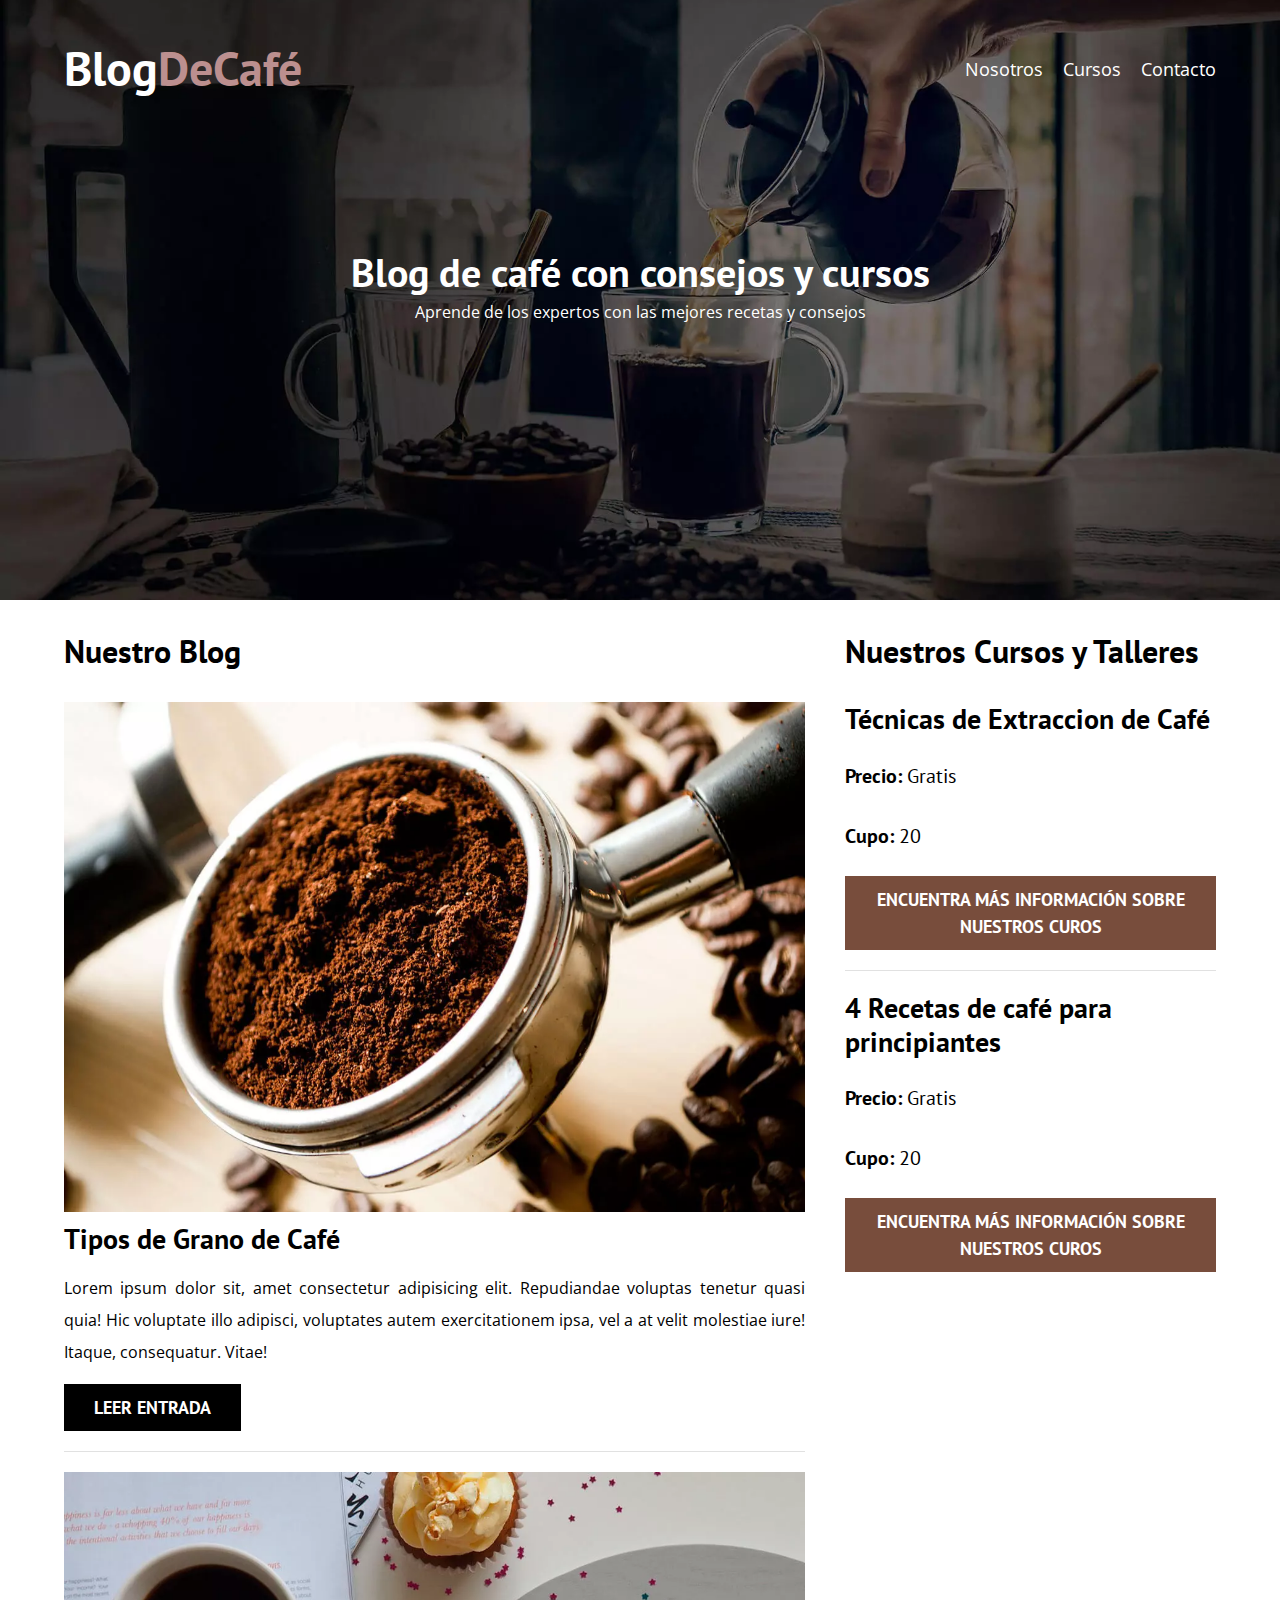
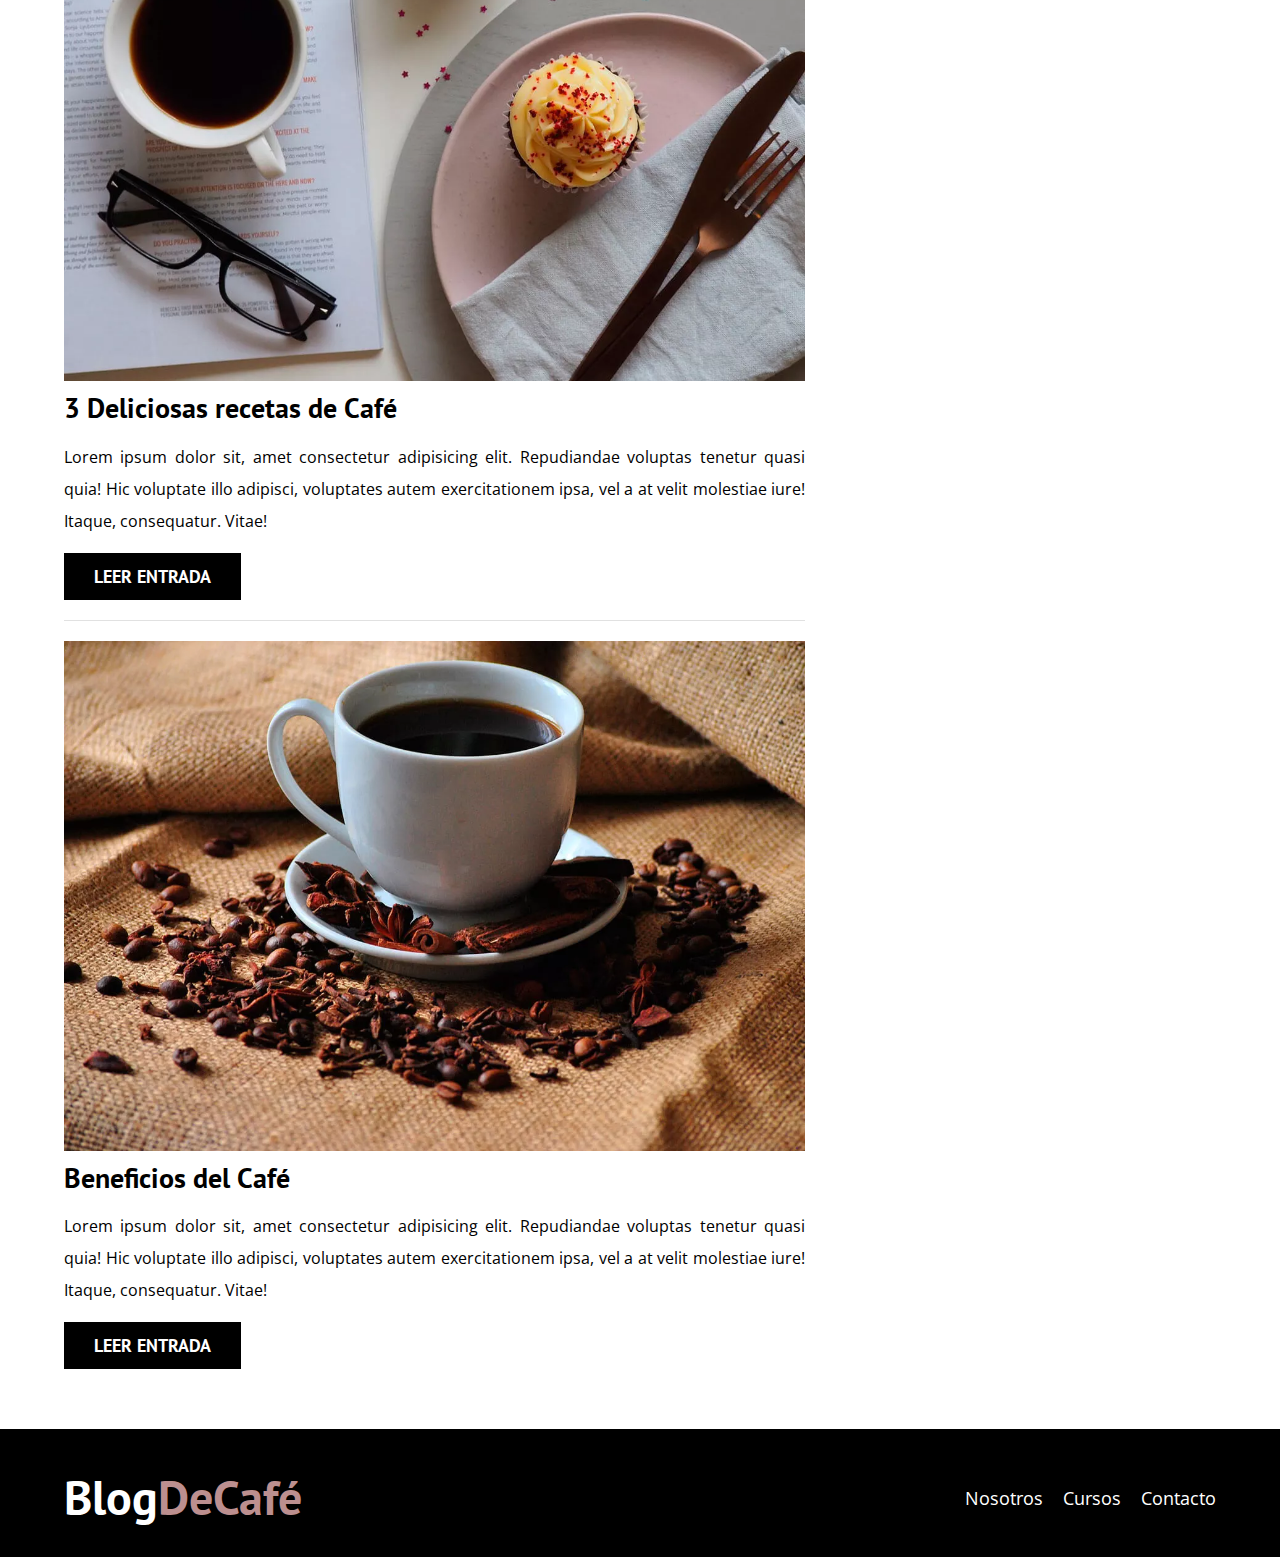
<file: index.html>
<!DOCTYPE html>
<html lang="en">
<head>
    <meta charset="UTF-8">
    <meta http-equiv="X-UA-Compatible" content="IE=edge">
    <meta name="viewport" content="width=device-width, initial-scale=1.0">
    <title>Blog de Café</title>
    <meta name="description" content="Página web sobre un blog de café">
    <!-- Prefeth, carga la siguiente pagina que podria entrar el usuario (se recomienda que solo sea una pagina sino pierde el sentido) -->
    <link rel="prefetch" href="nosotros.html" as="document">
    <!-- Normalize CSS -->
    <link rel="preload" href="css/normalize.css" as="style">
    <link rel="stylesheet" href="css/normalize.css">
    <!-- Fuentes: Open Sans y PT Sans -->
    <link rel="preconnect" href="https://fonts.googleapis.com">
    <link rel="preconnect" href="https://fonts.gstatic.com" crossorigin>
    <!-- <link rel="preload" href="https://fonts.googleapis.com/css2?family=Open+Sans&family=PT+Sans:wght@400;700&display=swap" crossorigin="crossorigin" as="font"> -->
    <link href="https://fonts.googleapis.com/css2?family=Open+Sans&family=PT+Sans:wght@400;700&display=swap" rel="stylesheet">
    <!-- CSS -->
    <link rel="preload" href="css/styles.css" as="style">
    <link rel="stylesheet" href="css/styles.css">
    <!-- Cargar una imagen rapido -->
    <!-- <link rel="preload" href="img/blog1.jpg" as="image"> -->
</head>
<body>

    <header class="header">
        <div class="contenedor">
            <div class="barra">
                <a href="index.html" class="logo">
                    <h1 class="logo__nombre centrar-texto no-margin">Blog<span>DeCafé</span></h1>
                </a>
                <nav class="navegacion">
                    <a href="nosotros.html" class="navegacion__enlace">Nosotros</a>
                    <a href="cursos.html" class="navegacion__enlace">Cursos</a>
                    <a href="contacto.html" class="navegacion__enlace">Contacto</a>
                </nav>
            </div>
        </div>
        <div class="header__texto">
            <h2 class="no-margin">Blog de café con consejos y cursos</h2>
            <p class="no-margin">Aprende de los expertos con las mejores recetas y consejos</p>
        </div>
    </header>

    <div class="contenedor contenido-principal">
        <main class="blog">
            <h3>Nuestro Blog</h3>
            <article class="entrada">
                <div class="entrada__imagen">
                    <!-- Usamos Picture para tener un respaldo de la imagenes ya que le damos preferencia al formato
                    .webp ya que es menos pesado aunque algunos navegadores no lo soportan -->
                    <picture>
                        <source loading="lazy" srcset="img/blog1.webp" type="image/webp">
                        <img src="img/blog1.jpg" alt="imagen blog" loading="lazy">
                    </picture>
                </div>
                <div class="entrada__contenido">
                    <h4 class="no-margin">Tipos de Grano de Café</h4>
                    <p>Lorem ipsum dolor sit, amet consectetur adipisicing elit. Repudiandae voluptas tenetur quasi quia! Hic voluptate illo adipisci, voluptates autem exercitationem ipsa, vel a at velit molestiae iure! Itaque, consequatur. Vitae!</p>
                    <a href="entrada.html" class="boton boton--primario">Leer Entrada</a>
                </div>
            </article>
            <article class="entrada">
                <div class="entrada__imagen">
                    <picture>
                        <source loading="lazy" srcset="img/blog2.webp" type="image/webp">
                        <img src="img/blog2.jpg" alt="imagen blog" loading="lazy">
                    </picture>
                </div>
                <div class="entrada__contenido">
                    <h4 class="no-margin">3 Deliciosas recetas de Café</h4>
                    <p>Lorem ipsum dolor sit, amet consectetur adipisicing elit. Repudiandae voluptas tenetur quasi quia! Hic voluptate illo adipisci, voluptates autem exercitationem ipsa, vel a at velit molestiae iure! Itaque, consequatur. Vitae!</p>
                    <a href="entrada.html" class="boton boton--primario">Leer Entrada</a>
                </div>
            </article>
            <article class="entrada">
                <div class="entrada__imagen">
                    <picture>
                        <source loading="lazy" srcset="img/blog3.webp" type="image/webp">
                        <img src="img/blog3.jpg" alt="imagen blog" loading="lazy">
                    </picture>
                </div>
                <div class="entrada__contenido">
                    <h4 class="no-margin">Beneficios del Café</h4>
                    <p>Lorem ipsum dolor sit, amet consectetur adipisicing elit. Repudiandae voluptas tenetur quasi quia! Hic voluptate illo adipisci, voluptates autem exercitationem ipsa, vel a at velit molestiae iure! Itaque, consequatur. Vitae!</p>
                    <a href="entrada.html" class="boton boton--primario">Leer Entrada</a>
                </div>
            </article>
        </main>
        <aside class="sidebar">
            <h3>Nuestros Cursos y Talleres</h3>
            <ul class="cursos no-padding">
                <li class="widget-cursos">
                    <h4 class="no-margin">Técnicas de Extraccion de Café</h4>
                    <p class="widget-curso__label">Precio:
                        <span class="widget-curso__info">Gratis</span>
                    </p>
                    <p class="widget-curso__label">Cupo:
                        <span class="widget-curso__info">20</span>
                    </p>
                    <a href="entrada.html" class="boton boton--secundario">Encuentra más información sobre nuestros curos</a>
                </li>
                <li class="widget-cursos">
                    <h4 class="no-margin">4 Recetas de café para principiantes</h4>
                    <p class="widget-curso__label">Precio:
                        <span class="widget-curso__info">Gratis</span>
                    </p>
                    <p class="widget-curso__label">Cupo:
                        <span class="widget-curso__info">20</span>
                    </p>
                    <a href="entrada.html" class="boton boton--secundario">Encuentra más información sobre nuestros curos</a>
                </li>
            </ul>
        </aside>
    </div>

    <footer class="footer">
        <div class="contenedor">
            <div class="barra">
                <a href="index.html" class="logo">
                    <h1 class="logo__nombre no-margin centrar-texto">Blog<span>DeCafé</span></h1>
                </a>
                <nav class="navegacion">
                    <a href="nosotros.html" class="navegacion__enlace">Nosotros</a>
                    <a href="cursos.html" class="navegacion__enlace">Cursos</a>
                    <a href="contacto.html" class="navegacion__enlace">Contacto</a>
                </nav>
            </div>
        </div>
    </footer>

    <script src="js/modernizr.js"></script>

</body>
</html>
</file>
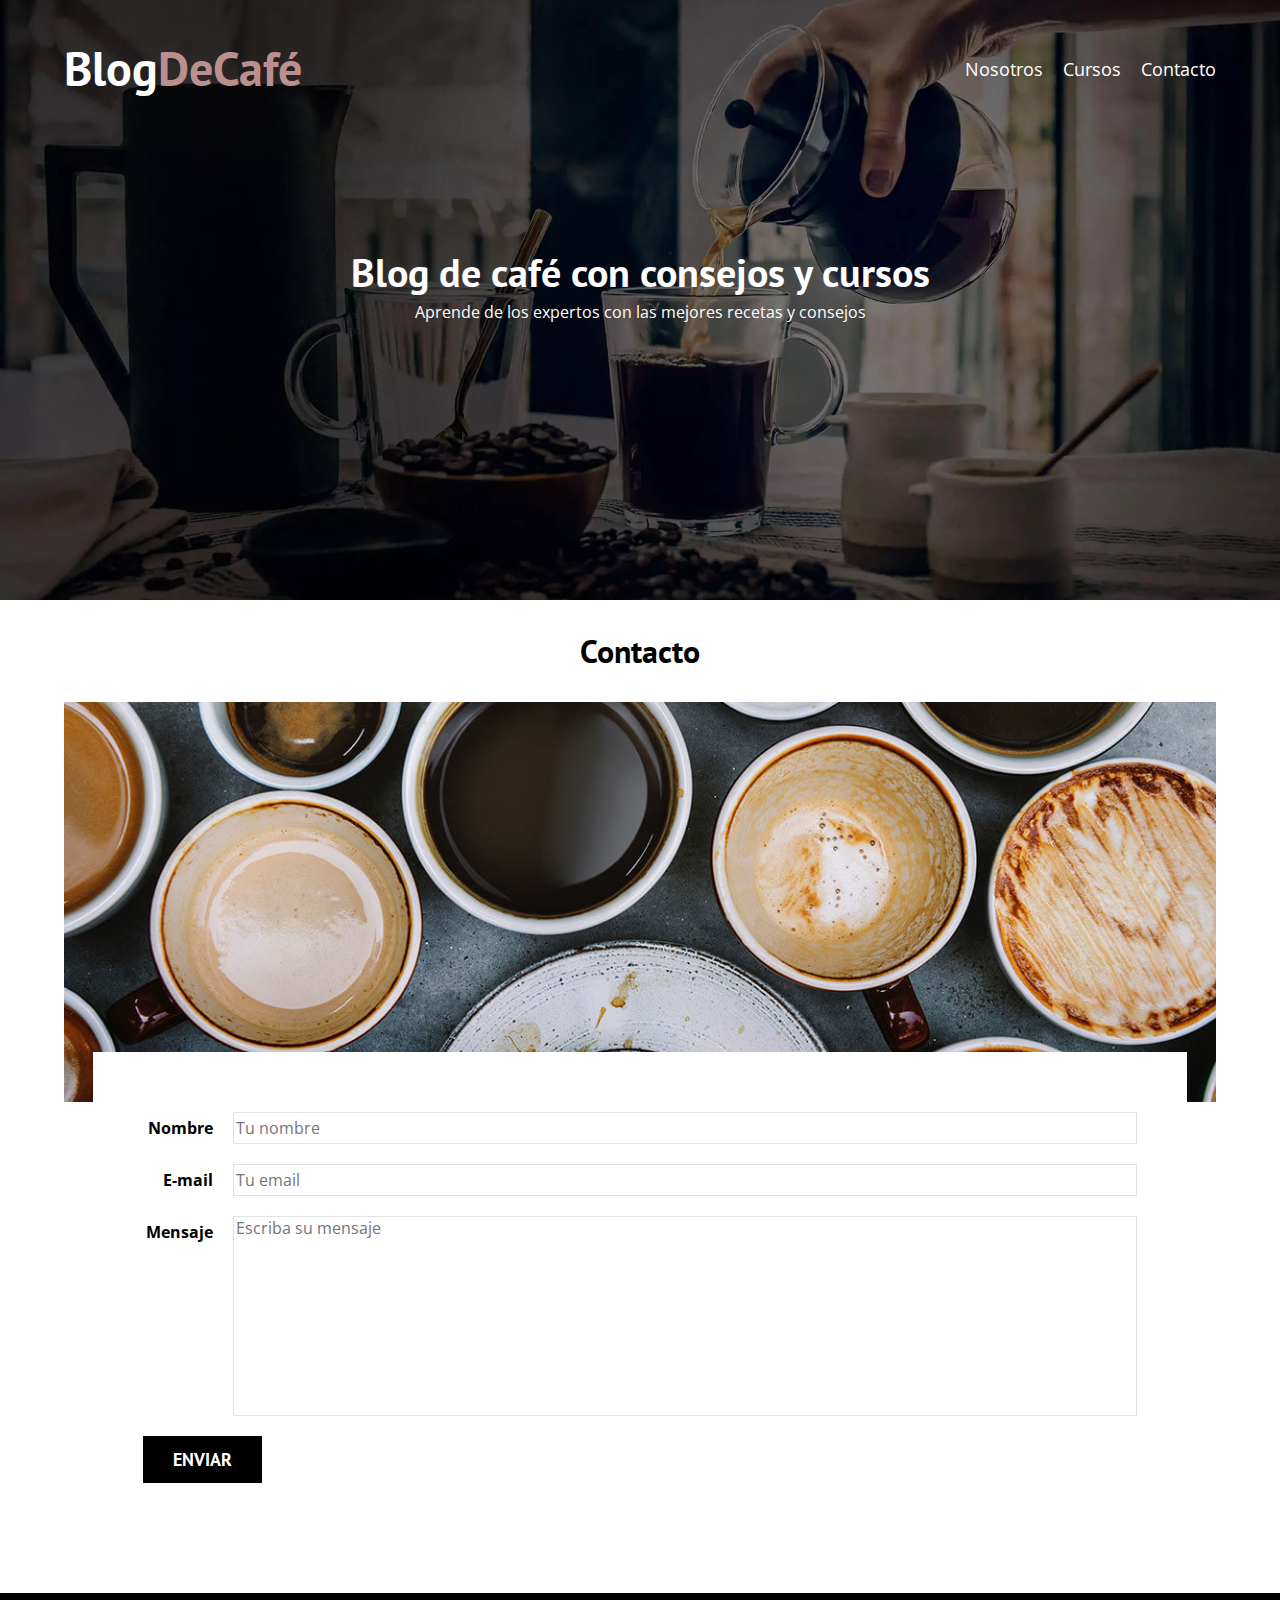
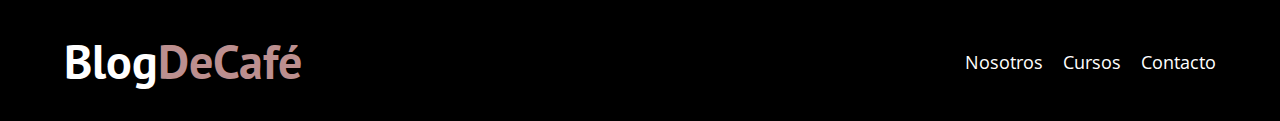
<file: contacto.html>
<!DOCTYPE html>
<html lang="en">
<head>
    <meta charset="UTF-8">
    <meta http-equiv="X-UA-Compatible" content="IE=edge">
    <meta name="viewport" content="width=device-width, initial-scale=1.0">
    <title>Nosotros</title>
    <meta name="description" content="Página web sobre un blog de café">
    <!-- Normalize CSS -->
    <link rel="preload" href="css/normalize.css" as="style">
    <link rel="stylesheet" href="css/normalize.css">
    <!-- Fuentes: Open Sans y PT Sans -->
    <link rel="preconnect" href="https://fonts.googleapis.com">
    <link rel="preconnect" href="https://fonts.gstatic.com" crossorigin>
    <link href="https://fonts.googleapis.com/css2?family=Open+Sans&family=PT+Sans:wght@400;700&display=swap" rel="stylesheet">
    <!-- CSS -->
    <link rel="preload" href="css/styles.css" as="style">
    <link rel="stylesheet" href="css/styles.css">
</head>
<body>
    <header class="header">
        <div class="contenedor">
            <div class="barra">
                <a href="index.html" class="logo">
                    <h1 class="logo__nombre no-margin centrar-texto">Blog<span>DeCafé</span></h1>
                </a>
                <nav class="navegacion">
                    <a href="nosotros.html" class="navegacion__enlace">Nosotros</a>
                    <a href="cursos.html" class="navegacion__enlace">Cursos</a>
                    <a href="contacto.html" class="navegacion__enlace">Contacto</a>
                </nav>
            </div>
        </div>
        <div class="header__texto">
            <h2 class="no-margin">Blog de café con consejos y cursos</h2>
            <p class="no-margin">Aprende de los expertos con las mejores recetas y consejos</p>
        </div>
    </header>

    <!-- el for (label) se enlaza con el id (input) -->
    <main class="contenedor">
        <h3 class="centrar-texto">Contacto</h3>
        <div class="conacto-bg"></div>
        <form class="formulario">
            <div class="campo">
                <label class="campo__label" for="nombre">Nombre</label><br>
                <input type="text" id="nombre" class="campo__field" placeholder="Tu nombre" required>
            </div>
            <div class="campo">
                <label class="campo__label" for="email">E-mail</label><br>
                <input type="email" id="email" class="campo__field" placeholder="Tu email" required>
            </div>
            <div class="campo">
                <label class="campo__label" for="mensaje">Mensaje</label><br>
                <textarea id="mensaje" class="campo__field campo__field--textarea" placeholder="Escriba su mensaje" required></textarea>
            </div>
            <div class="campo boton--centrar">
                <input type="submit" value="Enviar" class="boton boton--primario">
            </div>
        </form>
    </main>

    <footer class="footer">
        <div class="contenedor">
            <div class="barra">
                <a href="index.html" class="logo">
                    <h1 class="logo__nombre no-margin centrar-texto">Blog<span>DeCafé</span></h1>
                </a>
                <nav class="navegacion">
                    <a href="nosotros.html" class="navegacion__enlace">Nosotros</a>
                    <a href="cursos.html" class="navegacion__enlace">Cursos</a>
                    <a href="contacto.html" class="navegacion__enlace">Contacto</a>
                </nav>
            </div>
        </div>
    </footer>

    <script src="js/modernizr.js"></script>

</body>
</html>
</file>
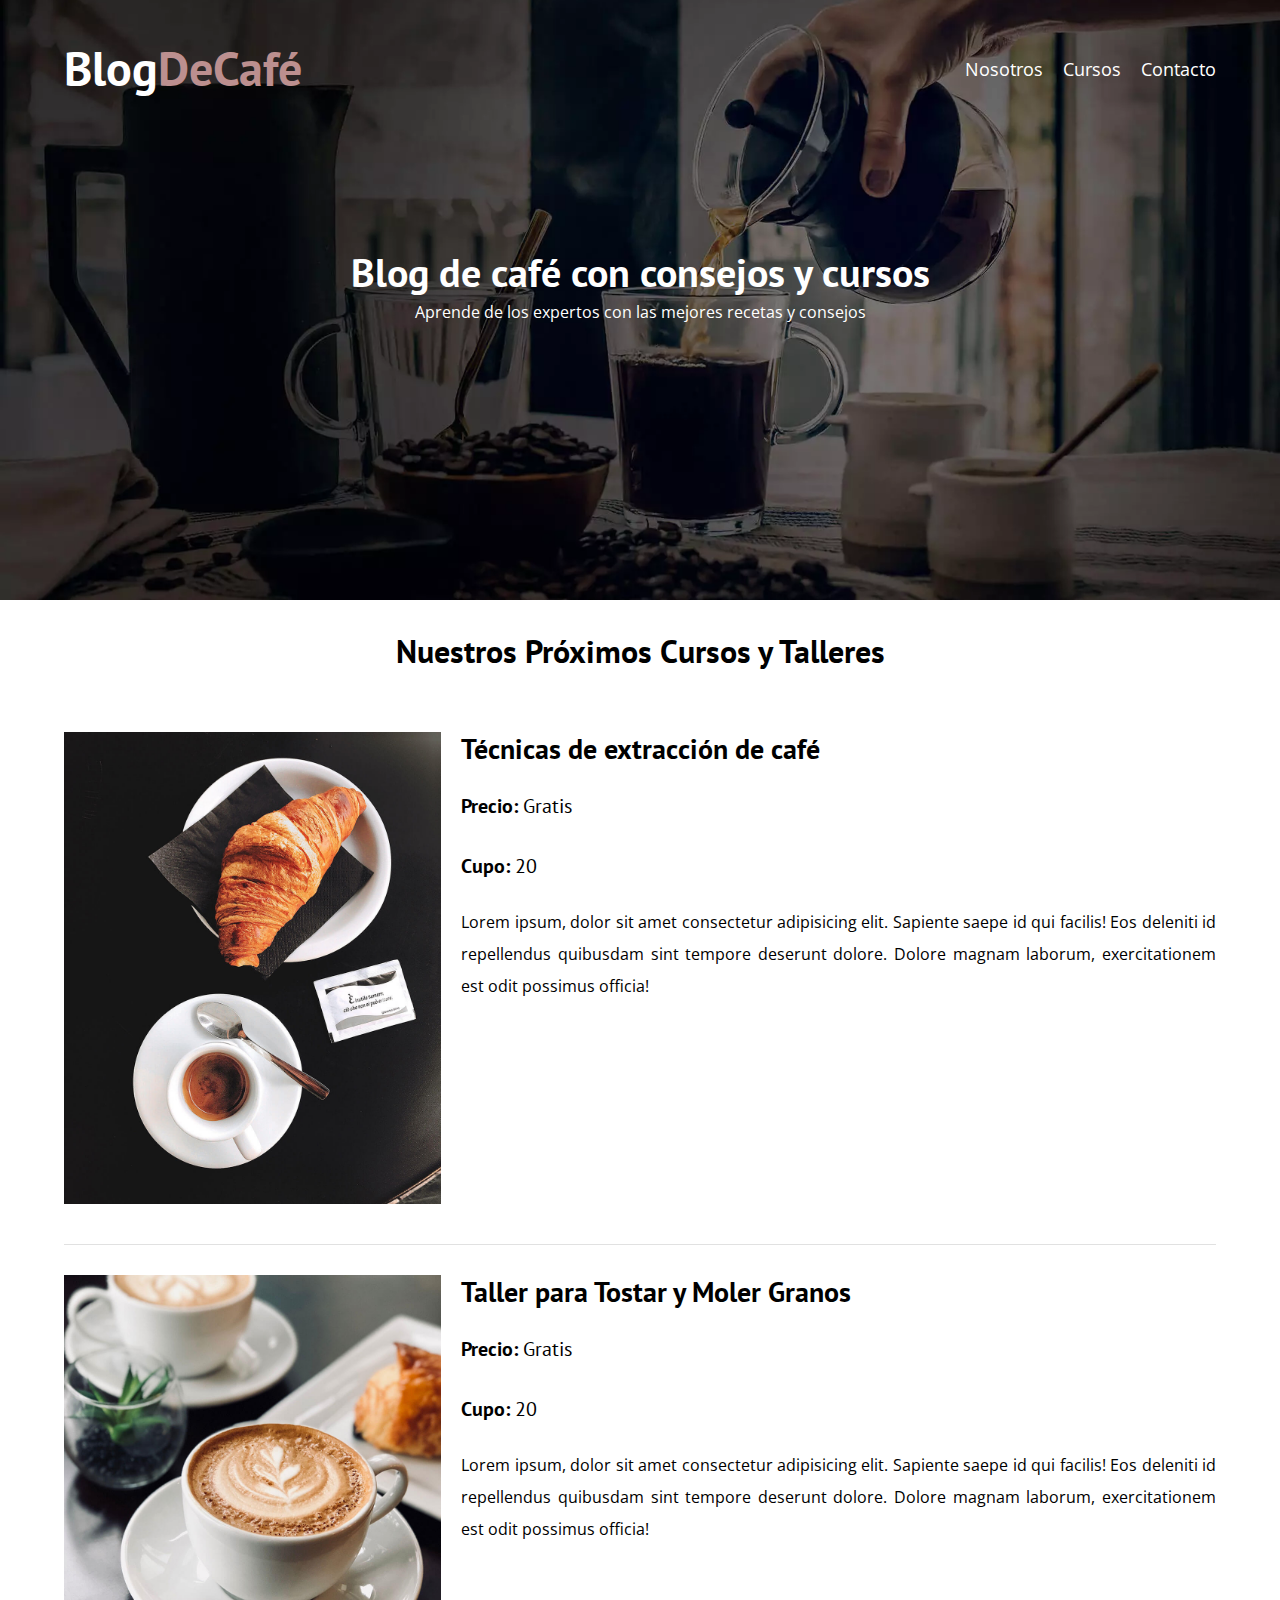
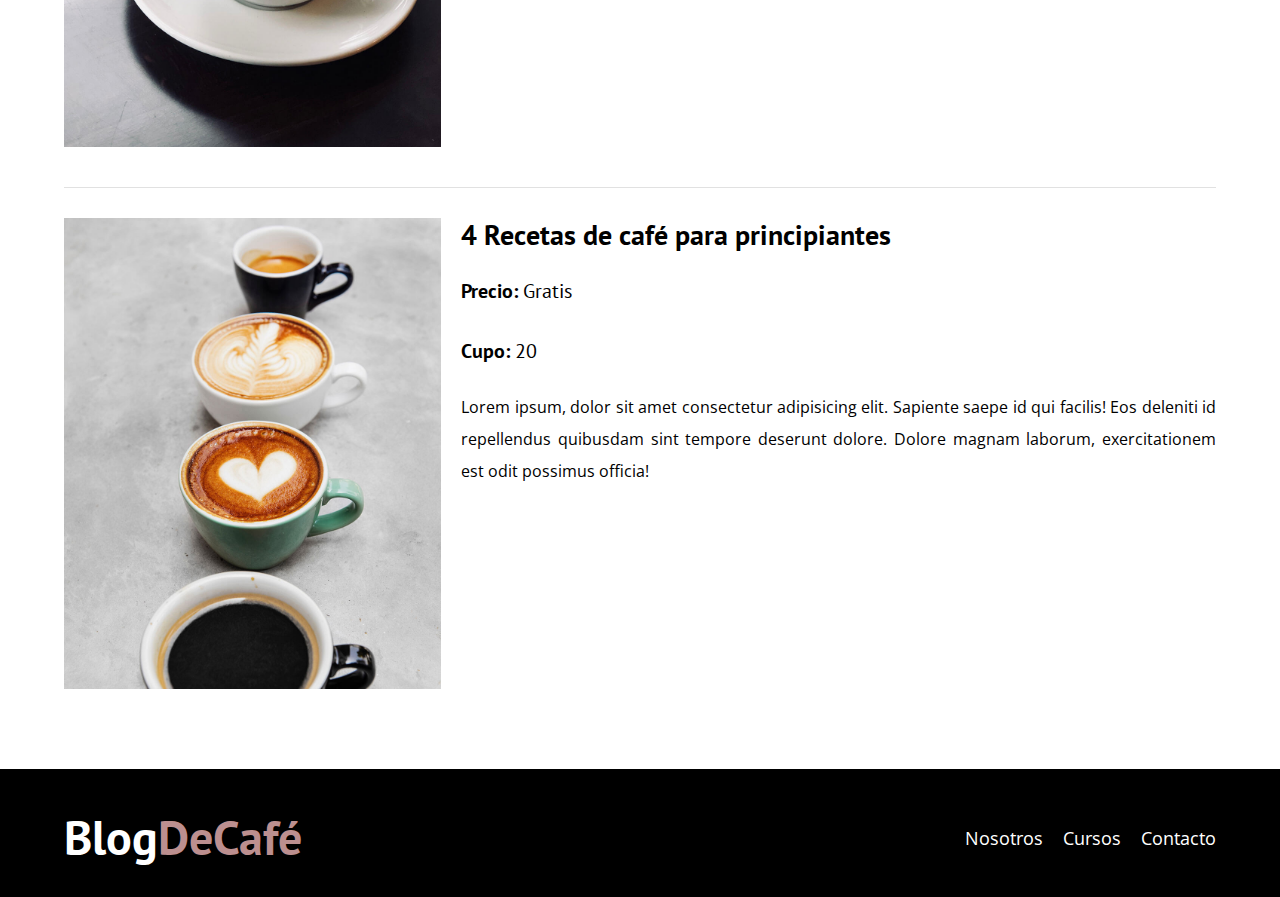
<file: cursos.html>
<!DOCTYPE html>
<html lang="en">
<head>
    <meta charset="UTF-8">
    <meta http-equiv="X-UA-Compatible" content="IE=edge">
    <meta name="viewport" content="width=device-width, initial-scale=1.0">
    <title>Cursos</title>
    <meta name="description" content="Página web sobre un blog de café">
    <!-- Normalize CSS -->
    <link rel="preload" href="css/normalize.css" as="style">
    <link rel="stylesheet" href="css/normalize.css">
    <!-- Fuentes: Open Sans y PT Sans -->
    <link rel="preconnect" href="https://fonts.googleapis.com">
    <link rel="preconnect" href="https://fonts.gstatic.com" crossorigin>
    <link href="https://fonts.googleapis.com/css2?family=Open+Sans&family=PT+Sans:wght@400;700&display=swap" rel="stylesheet">
    <!-- CSS -->
    <link rel="preload" href="css/styles.css" as="style">
    <link rel="stylesheet" href="css/styles.css">
</head>
<body>
    <header class="header">
        <div class="contenedor">
            <div class="barra">
                <a href="index.html" class="logo">
                    <h1 class="logo__nombre no-margin centrar-texto">Blog<span>DeCafé</span></h1>
                </a>
                <nav class="navegacion">
                    <a href="nosotros.html" class="navegacion__enlace">Nosotros</a>
                    <a href="cursos.html" class="navegacion__enlace">Cursos</a>
                    <a href="contacto.html" class="navegacion__enlace">Contacto</a>
                </nav>
            </div>
        </div>
        <div class="header__texto">
            <h2 class="no-margin">Blog de café con consejos y cursos</h2>
            <p class="no-margin">Aprende de los expertos con las mejores recetas y consejos</p>
        </div>
    </header>

    <main class="contenedor">
        <h3 class="centrar-texto">Nuestros Próximos Cursos y Talleres</h3>
        <div class="curso">
            <div class="curso__imagen">
                <img src="img/curso1.jpg" alt="Imagen del curso">
            </div>
            <div class="curso__informacion">
                <h4 class="no-margin">Técnicas de extracción de café</h4>
                <p class="curso__label">Precio:
                    <span class="curso__info">Gratis</span>
                </p>
                <p class="curso__label">Cupo:
                    <span class="curso__info">20</span>
                </p>
                <p class="curso__descripcion">
                    Lorem ipsum, dolor sit amet consectetur adipisicing elit. Sapiente saepe id qui facilis! Eos deleniti id repellendus quibusdam sint tempore deserunt dolore. Dolore magnam laborum, exercitationem est odit possimus officia!
                </p>
            </div>
        </div>
        <div class="curso">
            <div class="curso__imagen">
                <img src="img/curso2.jpg" alt="Imagen del curso">
            </div>
            <div class="curso__informacion">
                <h4 class="no-margin">Taller para Tostar y Moler Granos</h4>
                <p class="curso__label">Precio:
                    <span class="curso__info">Gratis</span>
                </p>
                <p class="curso__label">Cupo:
                    <span class="curso__info">20</span>
                </p>
                <p class="curso__descripcion">
                    Lorem ipsum, dolor sit amet consectetur adipisicing elit. Sapiente saepe id qui facilis! Eos deleniti id repellendus quibusdam sint tempore deserunt dolore. Dolore magnam laborum, exercitationem est odit possimus officia!
                </p>
            </div>
        </div>
        <div class="curso">
            <div class="curso__imagen">
                <img src="img/curso3.jpg" alt="Imagen del curso">
            </div>
            <div class="curso__informacion">
                <h4 class="no-margin">4 Recetas de café para principiantes</h4>
                <p class="curso__label">Precio:
                    <span class="curso__info">Gratis</span>
                </p>
                <p class="curso__label">Cupo:
                    <span class="curso__info">20</span>
                </p>
                <p class="curso__descripcion">
                    Lorem ipsum, dolor sit amet consectetur adipisicing elit. Sapiente saepe id qui facilis! Eos deleniti id repellendus quibusdam sint tempore deserunt dolore. Dolore magnam laborum, exercitationem est odit possimus officia!
                </p>
            </div>
        </div>
    </main>

    <footer class="footer">
        <div class="contenedor">
            <div class="barra">
                <a href="index.html" class="logo">
                    <h1 class="logo__nombre no-margin centrar-texto">Blog<span>DeCafé</span></h1>
                </a>
                <nav class="navegacion">
                    <a href="nosotros.html" class="navegacion__enlace">Nosotros</a>
                    <a href="cursos.html" class="navegacion__enlace">Cursos</a>
                    <a href="contacto.html" class="navegacion__enlace">Contacto</a>
                </nav>
            </div>
        </div>
    </footer>

    <script src="js/modernizr.js"></script>

</body>
</html>
</file>
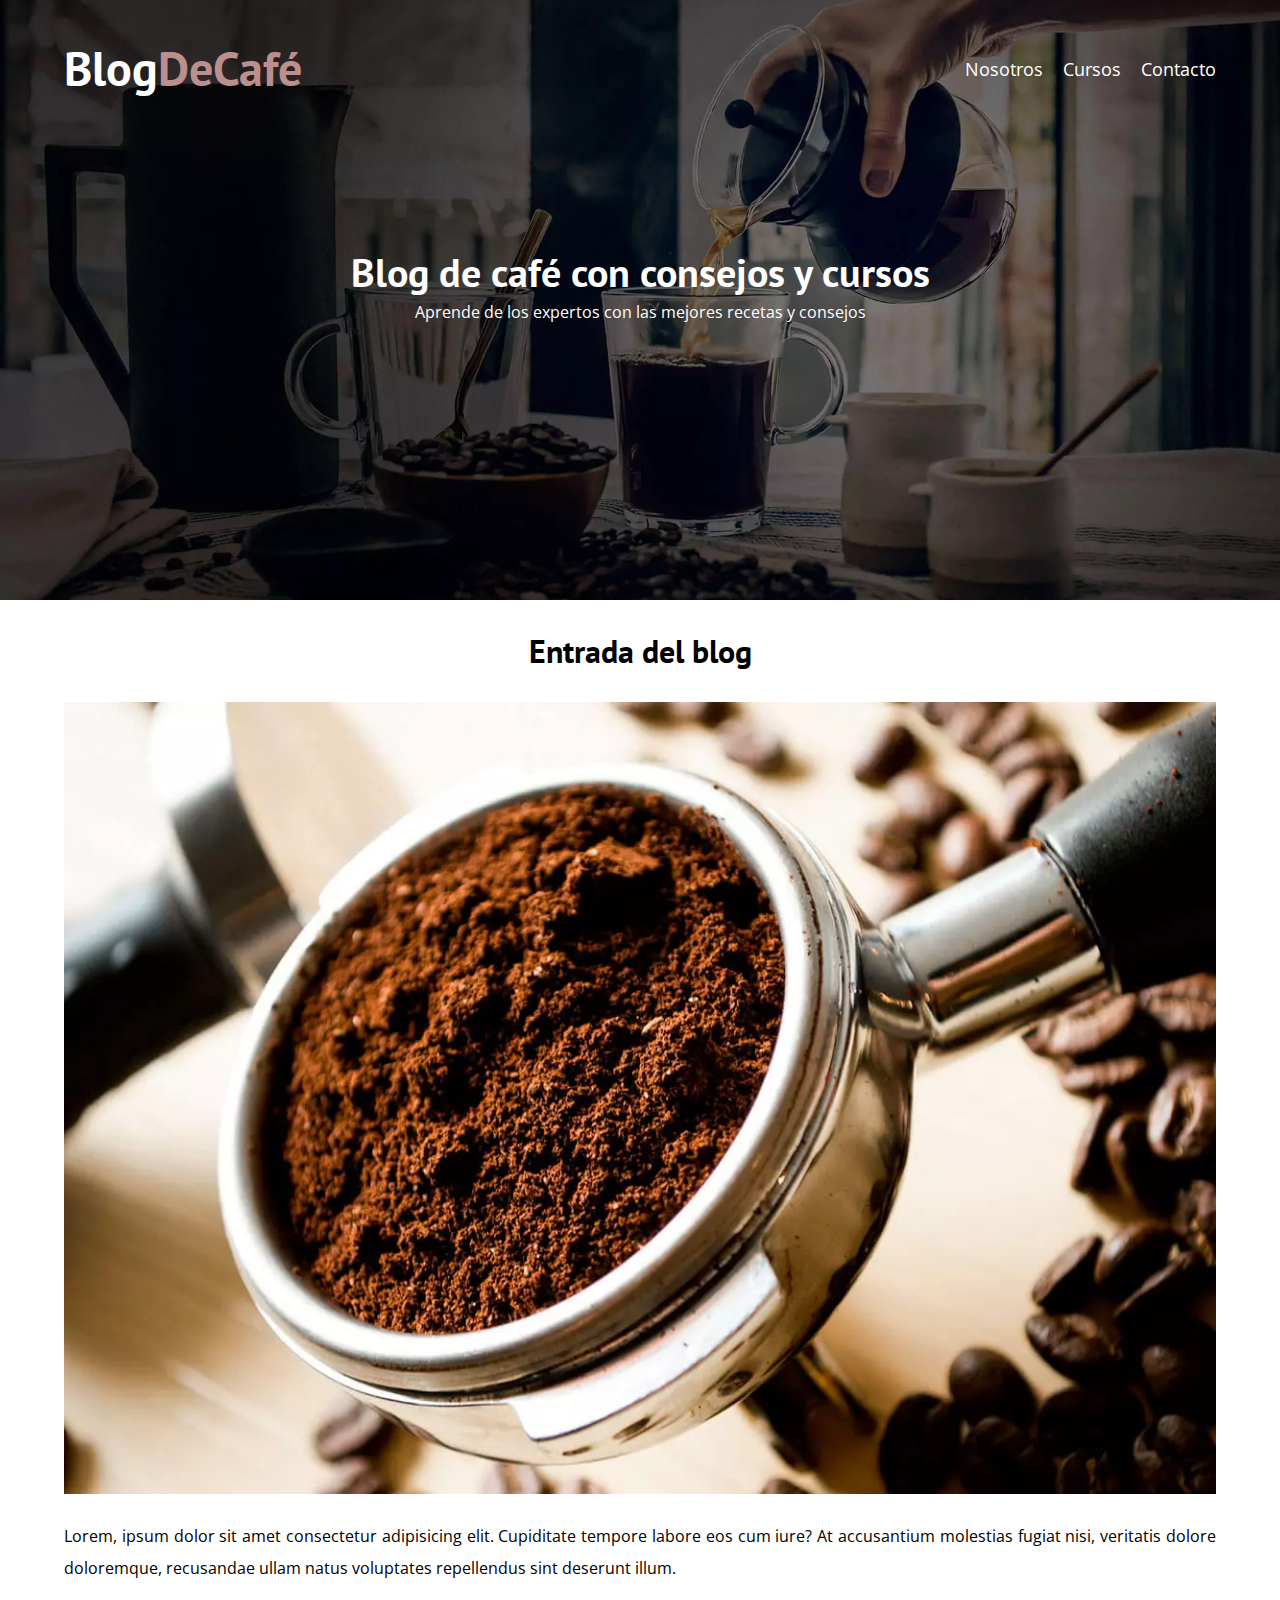
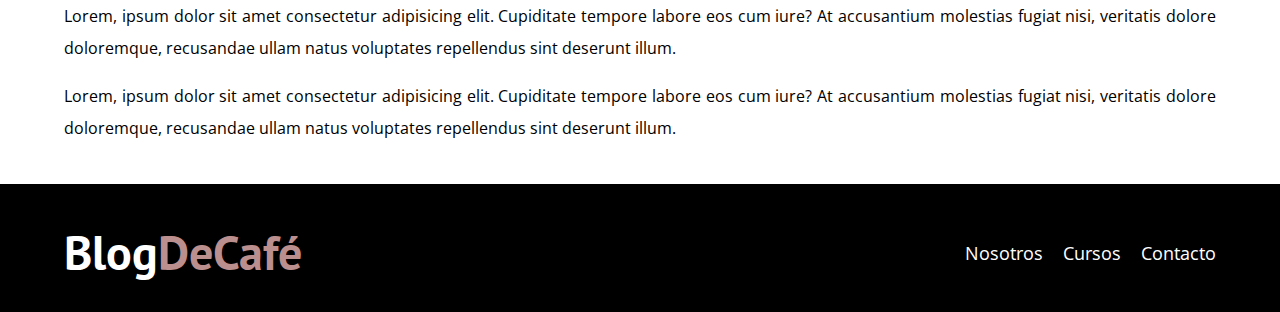
<file: entrada.html>
<!DOCTYPE html>
<html lang="en">
<head>
    <meta charset="UTF-8">
    <meta http-equiv="X-UA-Compatible" content="IE=edge">
    <meta name="viewport" content="width=device-width, initial-scale=1.0">
    <title>Nosotros</title>
    <meta name="description" content="Página web sobre un blog de café">
    <!-- Normalize CSS -->
    <link rel="preload" href="css/normalize.css" as="style">
    <link rel="stylesheet" href="css/normalize.css">
    <!-- Fuentes: Open Sans y PT Sans -->
    <link rel="preconnect" href="https://fonts.googleapis.com">
    <link rel="preconnect" href="https://fonts.gstatic.com" crossorigin>
    <link href="https://fonts.googleapis.com/css2?family=Open+Sans&family=PT+Sans:wght@400;700&display=swap" rel="stylesheet">
    <!-- CSS -->
    <link rel="preload" href="css/styles.css" as="style">
    <link rel="stylesheet" href="css/styles.css">
</head>
<body>
    <header class="header">
        <div class="contenedor">
            <div class="barra">
                <a href="index.html" class="logo">
                    <h1 class="logo__nombre no-margin centrar-texto">Blog<span>DeCafé</span></h1>
                </a>
                <nav class="navegacion">
                    <a href="nosotros.html" class="navegacion__enlace">Nosotros</a>
                    <a href="cursos.html" class="navegacion__enlace">Cursos</a>
                    <a href="contacto.html" class="navegacion__enlace">Contacto</a>
                </nav>
            </div>
        </div>
        <div class="header__texto">
            <h2 class="no-margin">Blog de café con consejos y cursos</h2>
            <p class="no-margin">Aprende de los expertos con las mejores recetas y consejos</p>
        </div>
    </header>

    <main class="contenedor">
        <h3 class="centrar-texto">Entrada del blog</h3>
        <picture>
            <source loading="lazy" srcset="img/blog1.webp" type="image/webp">
            <img src="img/blog1.jpg" alt="imagen blog" loading="lazy">
        </picture>
        <div class="entrada__contenido">
            <p>Lorem, ipsum dolor sit amet consectetur adipisicing elit. Cupiditate tempore labore eos cum iure? At accusantium molestias fugiat nisi, veritatis dolore doloremque, recusandae ullam natus voluptates repellendus sint deserunt illum.</p>
            <p>Lorem, ipsum dolor sit amet consectetur adipisicing elit. Cupiditate tempore labore eos cum iure? At accusantium molestias fugiat nisi, veritatis dolore doloremque, recusandae ullam natus voluptates repellendus sint deserunt illum.</p>
            <p>Lorem, ipsum dolor sit amet consectetur adipisicing elit. Cupiditate tempore labore eos cum iure? At accusantium molestias fugiat nisi, veritatis dolore doloremque, recusandae ullam natus voluptates repellendus sint deserunt illum.</p>
        </div>
    </main>

    <footer class="footer">
        <div class="contenedor">
            <div class="barra">
                <a href="index.html" class="logo">
                    <h1 class="logo__nombre no-margin centrar-texto">Blog<span>DeCafé</span></h1>
                </a>
                <nav class="navegacion">
                    <a href="nosotros.html" class="navegacion__enlace">Nosotros</a>
                    <a href="cursos.html" class="navegacion__enlace">Cursos</a>
                    <a href="contacto.html" class="navegacion__enlace">Contacto</a>
                </nav>
            </div>
        </div>
    </footer>

    <script src="js/modernizr.js"></script>

</body>
</html>
</file>
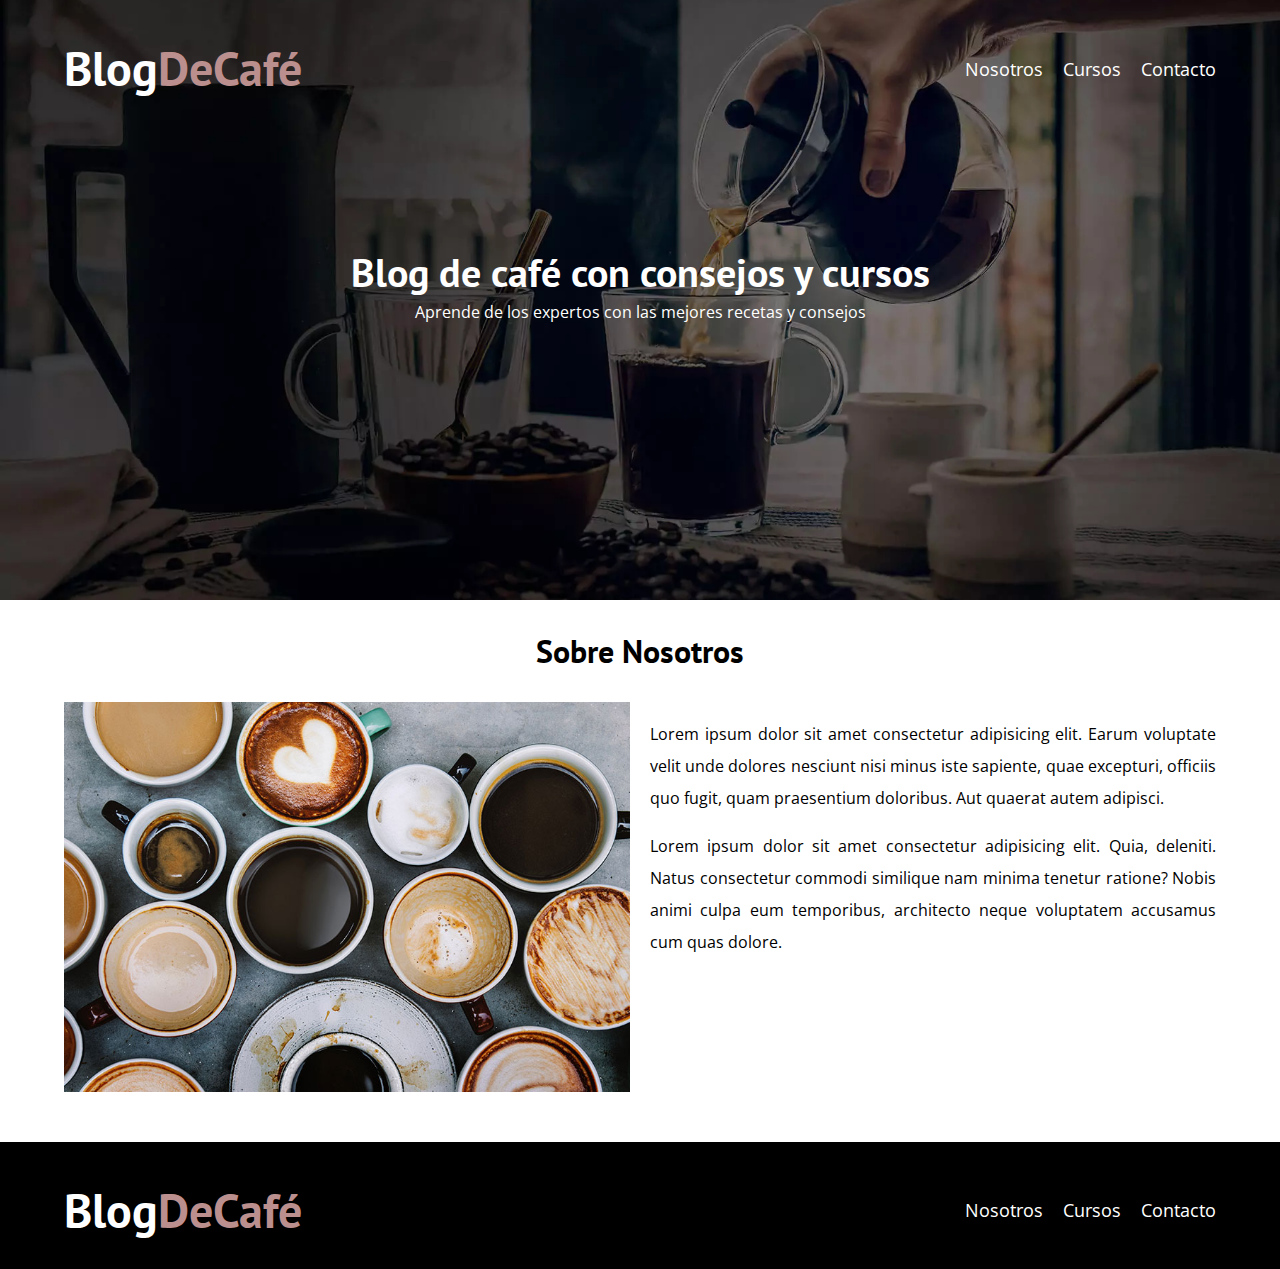
<file: nosotros.html>
<!DOCTYPE html>
<html lang="en">
<head>
    <meta charset="UTF-8">
    <meta http-equiv="X-UA-Compatible" content="IE=edge">
    <meta name="viewport" content="width=device-width, initial-scale=1.0">
    <title>Nosotros</title>
    <meta name="description" content="Página web sobre un blog de café">
    <!-- Normalize CSS -->
    <link rel="preload" href="css/normalize.css" as="style">
    <link rel="stylesheet" href="css/normalize.css">
    <!-- Fuentes: Open Sans y PT Sans -->
    <link rel="preconnect" href="https://fonts.googleapis.com">
    <link rel="preconnect" href="https://fonts.gstatic.com" crossorigin>
    <link href="https://fonts.googleapis.com/css2?family=Open+Sans&family=PT+Sans:wght@400;700&display=swap" rel="stylesheet">
    <!-- CSS -->
    <link rel="preload" href="css/styles.css" as="style">
    <link rel="stylesheet" href="css/styles.css">
</head>
<body>
    <header class="header">
        <div class="contenedor">
            <div class="barra">
                <a href="index.html" class="logo">
                    <h1 class="logo__nombre no-margin centrar-texto">Blog<span>DeCafé</span></h1>
                </a>
                <nav class="navegacion">
                    <a href="nosotros.html" class="navegacion__enlace">Nosotros</a>
                    <a href="cursos.html" class="navegacion__enlace">Cursos</a>
                    <a href="contacto.html" class="navegacion__enlace">Contacto</a>
                </nav>
            </div>
        </div>
        <div class="header__texto">
            <h2 class="no-margin">Blog de café con consejos y cursos</h2>
            <p class="no-margin">Aprende de los expertos con las mejores recetas y consejos</p>
        </div>
    </header>

    <main class="contenedor">
        <h3 class="centrar-texto">Sobre Nosotros</h3>
        <div class="sobre-nosotros">
            <div class="sobre-nosotros__imagen">
                <img src="img/nosotros.jpg" alt="imagen nosotros">
            </div>
            <div class="sobre-nosotros__texto">
                <p>Lorem ipsum dolor sit amet consectetur adipisicing elit. Earum voluptate velit unde dolores nesciunt nisi minus iste sapiente, quae excepturi, officiis quo fugit, quam praesentium doloribus. Aut quaerat autem adipisci.</p>
                <p>Lorem ipsum dolor sit amet consectetur adipisicing elit. Quia, deleniti. Natus consectetur commodi similique nam minima tenetur ratione? Nobis animi culpa eum temporibus, architecto neque voluptatem accusamus cum quas dolore.</p>
            </div>
        </div>
    </main>

    <footer class="footer">
        <div class="contenedor">
            <div class="barra">
                <a href="index.html" class="logo">
                    <h1 class="logo__nombre no-margin centrar-texto">Blog<span>DeCafé</span></h1>
                </a>
                <nav class="navegacion">
                    <a href="nosotros.html" class="navegacion__enlace">Nosotros</a>
                    <a href="cursos.html" class="navegacion__enlace">Cursos</a>
                    <a href="contacto.html" class="navegacion__enlace">Contacto</a>
                </nav>
            </div>
        </div>
    </footer>

    <script src="js/modernizr.js"></script>

</body>
</html>
</file>
<file: css/styles.css>
:root{
    --fuenteHeading: 'PT Sans', sans-serif;
    --fuenteParrafos: 'Open Sans', sans-serif;
    --gris: #e1e1e1;
    --primario: #784d3c;
    --secundario: #bc8f8f;
    --blanco: #fff;
    --negro: #000;
}

html{
    font-size: 62.5%;
    box-sizing: border-box;
}
*, *:before, *:after {
    box-sizing: inherit;
}

/* Globales */
body{
    font-size: 1.6rem;
    line-height: 2;
    font-family: var(--fuenteParrafos);
}
a{
    text-decoration: none;
}
.contenedor{
    /* max-width: 120rem;
    width: 90%; */
    width: min(90%, 120rem);
    margin: 0 auto;
}
h1, h2, h3, h4{
    font-family: var(--fuenteHeading);
    line-height: 1.2;
}
h1{
    font-size: 4.8rem;
}
h2{
    font-size: 4rem;
}
h3{
    font-size: 3.2rem;
}
h4{
    font-size: 2.8rem;
}
img{
    max-width: 100%;
}

/* Utilidades */
.no-margin{
    margin: 0;
}
.no-padding{
    padding: 0;
}
.centrar-texto{
    text-align: center;
}

/* Header */
.webp .header{
    background-image: url(../img/banner.webp);
}
.no-webp .header{
    background-image: url(../img/banner.jpg);
}
.header{
    height: 60rem;
    background-size: cover;
    background-repeat: no-repeat;
    background-position: center center; /* horizontal y vertical */
}
.header__texto{
    text-align: center;
    color: var(--blanco);
    margin-top: 5rem;
}
.barra{
    padding-top: 4rem;
}
@media (min-width: 768px){
    .barra{
        display: flex;
        justify-content: space-between;
        align-items: center;
    }
    .header__texto{
        margin-top: 15rem;
    }
}
.logo__nombre span{
    color: var(--secundario);
}
.logo{
    color: var(--blanco);
}
.logo__nombre{
    font-size: 400;
}
.logo__bold{
    font-size: 700;
}
.navegacion{
    margin-top: 1rem;
}
@media (min-width: 768px){
    .navegacion{
        display: flex;
        gap: 2rem;
        margin-top: 0;
    }
}
.navegacion__enlace{
    display: block;
    text-align: center;
    font-size: 1.8rem;
    color: var(--blanco);
}
.navegacion__enlace:hover{
    color: var(--secundario);
}
@media (min-width: 768px){
    .contenido-principal{
        display: grid;
        grid-template-columns: 2fr 1fr;
        column-gap: 4rem;
    }
}
.entrada{
    border-bottom: 1px solid var(--gris);
    margin-bottom: 2rem;
}
.entrada:last-of-type{
    border-bottom: 3px solid var(--gris);
    margin-bottom: 0;
}
@media (min-width: 768px){
    .entrada:last-of-type{
        border-bottom: none;
        margin-bottom: 0;
    }
}
.entrada__contenido p{
    text-align: justify;
}
.boton{
    display: block;
    font-family: var(--fuenteHeading);
    color: var(--blanco);
    text-align: center;
    padding: 1rem 3rem;
    font-size: 1.8rem;
    text-transform: uppercase;
    font-weight: 700;
    margin-bottom: 2rem;
    border: none;
    line-height: 1.5;
}
/* Los display inline son inmunes a los margin y a los width */
@media (min-width: 768px){
    .boton{
        display: inline-block;
    }
}
.boton:hover{
    cursor: pointer;
}
.boton--primario{
    background-color: var(--negro);
}
.boton--secundario{
    background-color: var(--primario);
}
.cursos{
    list-style-type: none;
}
.widget-cursos{
    border-bottom: 1px solid var(--gris);
    margin-bottom: 2rem;
}
/* De cierta forma el last-of-type hace que tengamos contenido dinamico  */
.widget-cursos:last-of-type{
    border-bottom: none;
    margin-bottom: 0;
}
.widget-curso__label{
    font-family: var(--fuenteHeading);
    font-weight: bold;
}
.widget-curso__info{
    font-weight: normal;
}
.widget-curso__label, .widget-curso__info{
    font-size: 2rem;
}

.footer{
    background-color: var(--negro);
    padding-bottom: 3rem;
    margin-top: 4rem
}

/* Sobre Nosotros */
.sobre-nosotros p{
    text-align: justify;
}
@media (min-width: 768px){
    /* .sobre-nosotros{
        display: flex;
        gap: 2rem;
    } 
    .sobre-nosotros__imagen, .sobre-nosotros__texto{
        flex-basis: 50%;
    } */
    .sobre-nosotros{
        display: grid;
        grid-template-columns: repeat(2, 1fr);
        column-gap: 2rem;
    } 
}

/* Cursos */
.curso{
    padding: 3rem 0;
    border-bottom: 1px solid var(--gris);
}
@media (min-width: 768px){
    .curso{
        display: grid;
        grid-template-columns: 1fr 2fr;
        column-gap: 2rem;
    }
}
.curso:last-of-type{
    border-bottom: none;
}
.curso__label{
    font-family: var(--fuenteHeading);
    font-weight: bold;
}
.curso__info{
    font-weight: normal;
}
.curso__label, .curso__info{
    font-size: 2rem;
}
.curso__descripcion{
    text-align: justify;
}

/* Contacto  */
.conacto-bg{
    background-image: url(../img/contacto.jpg);
    height: 20rem;
    background-size: cover;
    background-repeat: no-repeat;
}

.campo__field{
    width: 95%;
}
.campo{
    text-align: center;
    margin: 1rem 0;
}
.boton--centrar{
    display: flex;
    justify-content: center;
}
.campo__field--textarea{
    height: 20rem;
}
.campo__label{
    font-weight: bold;
}
@media (min-width: 768px){
    .conacto-bg{
        height: 40rem;
    }
    .formulario{
        background-color: var(--blanco);
        margin: -5rem auto 0 auto;
        width: 95%;
        padding: 5rem;
    }
    .campo{
        display: flex;
        margin-bottom: 2rem;
    }
    .campo__label{
            /* No tiene factor de crecimiento, no se va hacer mas pequeño, su base sera de 9rem */
        flex: 0 0 9rem;
        text-align: right;
        padding-right: 2rem;
    }
    /* Por cada 0 pixeles que recibe el field recibe 1 */
    .campo__field{
        flex: 1;
        border: 1px solid  var(--gris);
    }
    .boton--centrar{
        display: inline;
    }
}
textarea {
    resize: none;
}
</file>
